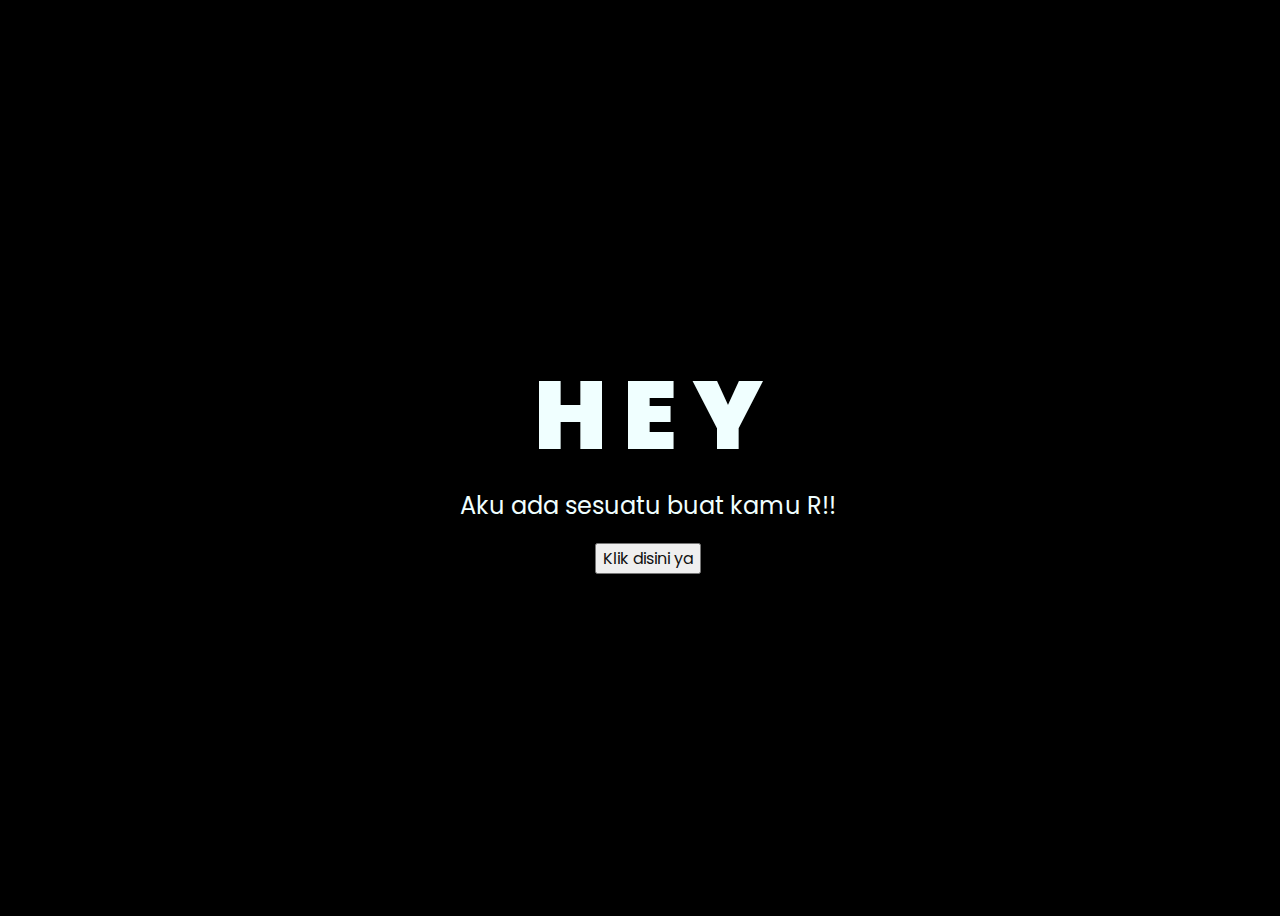
<file: love/index.html>
<!DOCTYPE html>
<html lang="en">
<head>
    <meta charset="UTF-8">
    <meta http-equiv="X-UA-Compatible" content="IE=edge">
    <meta name="viewport" content="width=device-width, initial-scale=1.0">
    <link rel="stylesheet" href="css/style.css">
    <link rel="icon" href="img/flowers.png" type="image/x-icon">
    <title>Love</title>
    <link rel="shortcut icon" href="love/img/1.jpeg" type="image/x-icon">
</head>
<body>
    <div class="greetings">
    <!-- silahkan menambah kata sesuai keinginan dengan <span>text...</span -->
        <span>H</span>
        <span>E</span>
        <span>Y</span>
    </div>
    <div class="description">
        <span>Aku ada sesuatu buat kamu R!!</span>
    </div>
    <div class="button">
        <button>
            <a href="love/index.html">Klik disini ya</a>
        </button>
        
    </div>
</body>
</html>
</file>
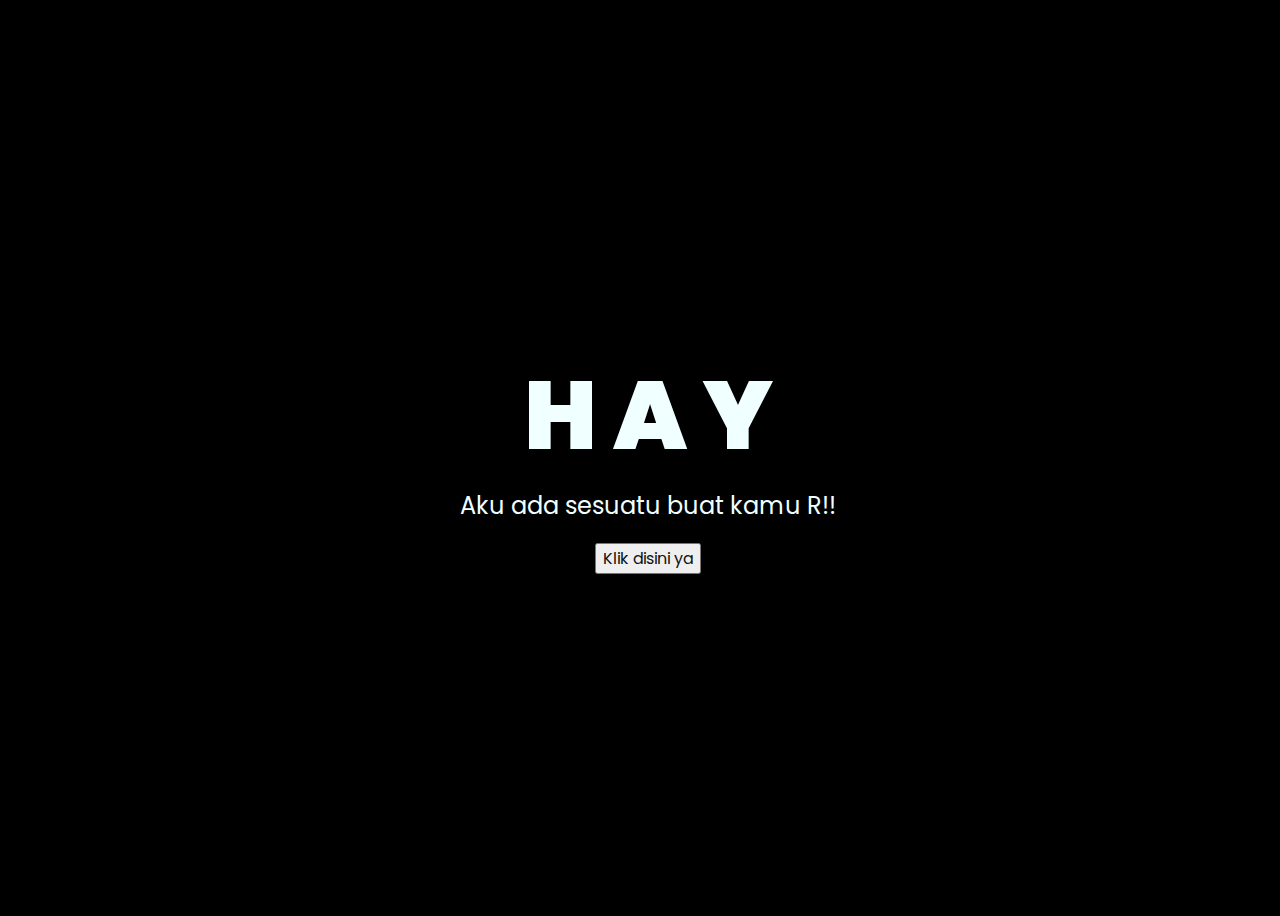
<file: lovee/index.html>
<!DOCTYPE html>
<html lang="en">
<head>
    <meta charset="UTF-8">
    <meta http-equiv="X-UA-Compatible" content="IE=edge">
    <meta name="viewport" content="width=device-width, initial-scale=1.0">
    <link rel="stylesheet" href="css/style.css">
    <link rel="icon" href="img/flowers.png" type="image/x-icon">
    <title>love Lights</title>
    <link rel="shortcut icon" href="lovee/img/1.jpeg" type="image/x-icon">
</head>
<body>
    <div class="greetings">
    <!-- silahkan menambah kata sesuai keinginan dengan <span>text...</span -->
        <span>H</span>
        <span>A</span>
        <span>Y</span>
    </div>
    <div class="description">
        <span>Aku ada sesuatu buat kamu R!!</span>
    </div>
    <div class="button">
        <button>
            <a href="lovee/index.html">Klik disini ya</a>
        </button>
        
    </div>
</body>
</html>
</file>
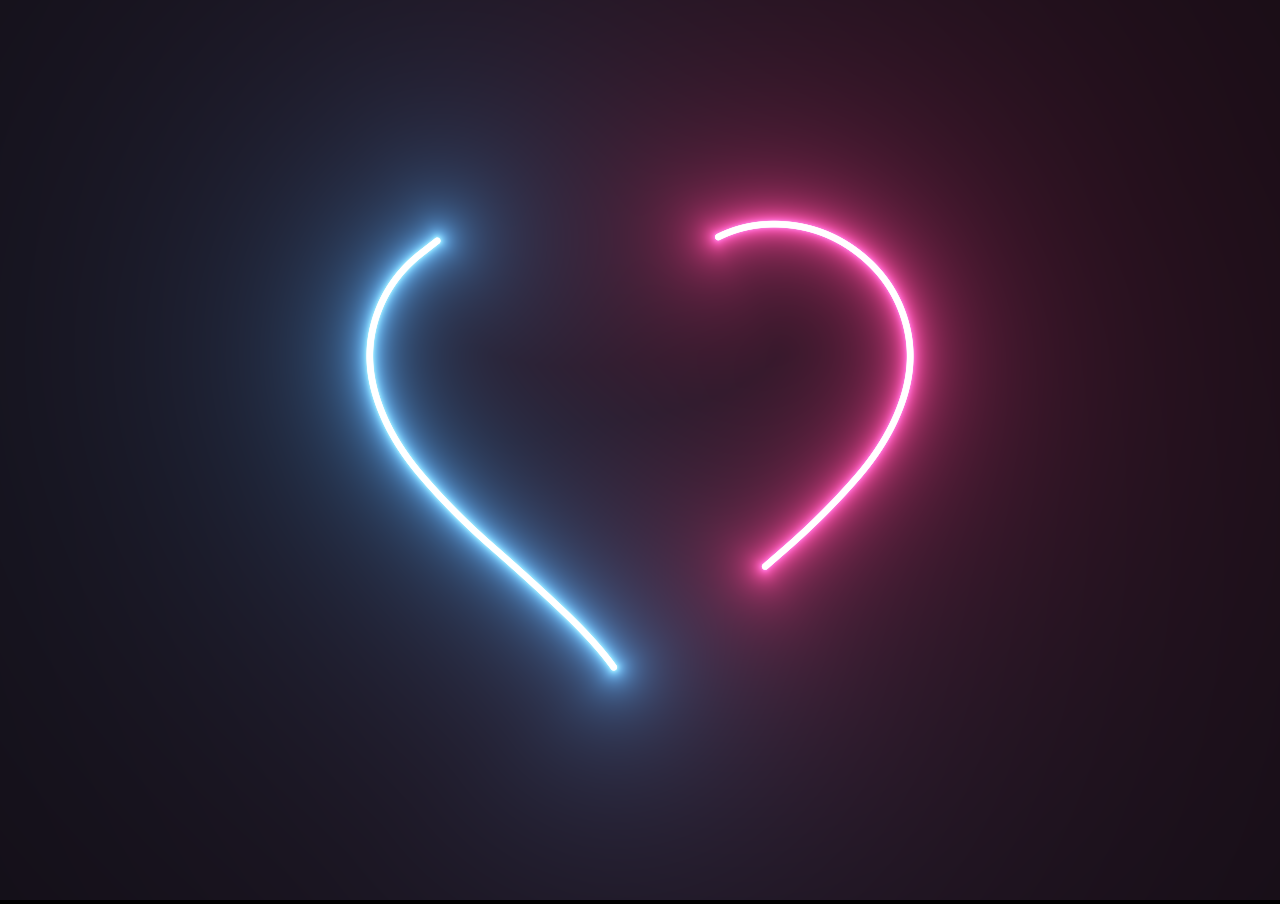
<file: lovee/lovee/index.html>
<!DOCTYPE html>
<html lang="en">
<head>
    <meta charset="UTF-8">
    <meta name="viewport" content="width=device-width, initial-scale=1.0">
    <title>love light</title>
    <link rel="stylesheet" href="style.css">
    <link rel="shortcut icon" href="img/1.jpeg" type="image/x-icon">
</head>
<body>
    
        <canvas id="canvas" width="1400" height="600"></canvas>
      
        <script src="script.js"></script>
</body>
</html>
</file>
<file: love/css/style.css>
@import url('https://fonts.googleapis.com/css2?family=Poppins:ital,wght@0,500;1,900&display=swap');
*{
    font-family: 'Poppins',cursive;
}
body{
    color: azure;
    width: 100%;
    height: 100vh;
    display: flex;
    flex-direction: column;
    align-items: center;
    justify-content: center;
    background-color: black;
}
.greetings{
    font-size: 6rem;
    font-weight: 900;
}
.greetings > span{
    animation: glow 2.5s ease-in-out infinite;
}
@keyframes glow{
    0%, 100%{
        color: #fff;
        text-shadow: 0 0 12px #39c6d6, 0 0 50px #39c6d6, 0 0 100px #39c6d6;
    }
    10%, 90%{
        color: #111;
        text-shadow: none;
    }
}
.greetings > span:nth-child(2){
    animation-delay: .2s ;
}
.greetings > span:nth-child(3){
    animation-delay: .4s ;
}
.greetings > span:nth-child(4){
    animation-delay: .6s;
}
.greetings > span:nth-child(5){
    animation-delay: .8s;
}

.description{
    font-size: 1.5rem;
    margin-bottom: 20px;
}

.button a{
    text-decoration: none;
    font-size: 1rem;
    color: #111;
}

@media screen and (max-width:574px){
    .greetings{
        display: block;
        font-size: 3rem;
        font-weight: 500;
        text-align: center;
    }
    .description{
        font-size: 1rem;
    }
    
    .button a{
        font-size: .5rem;
    }
}
</file>
<file: lovee/css/style.css>
@import url('https://fonts.googleapis.com/css2?family=Poppins:ital,wght@0,500;1,900&display=swap');
*{
    font-family: 'Poppins',cursive;
}
body{
    color: azure;
    width: 100%;
    height: 100vh;
    display: flex;
    flex-direction: column;
    align-items: center;
    justify-content: center;
    background-color: black;
}
.greetings{
    font-size: 6rem;
    font-weight: 900;
}
.greetings > span{
    animation: glow 2.5s ease-in-out infinite;
}
@keyframes glow{
    0%, 100%{
        color: #fff;
        text-shadow: 0 0 12px #39c6d6, 0 0 50px #39c6d6, 0 0 100px #39c6d6;
    }
    10%, 90%{
        color: #111;
        text-shadow: none;
    }
}
.greetings > span:nth-child(2){
    animation-delay: .2s ;
}
.greetings > span:nth-child(3){
    animation-delay: .4s ;
}
.greetings > span:nth-child(4){
    animation-delay: .6s;
}
.greetings > span:nth-child(5){
    animation-delay: .8s;
}

.description{
    font-size: 1.5rem;
    margin-bottom: 20px;
}

.button a{
    text-decoration: none;
    font-size: 1rem;
    color: #111;
}

@media screen and (max-width:574px){
    .greetings{
        display: block;
        font-size: 3rem;
        font-weight: 500;
        text-align: center;
    }
    .description{
        font-size: 1rem;
    }
    
    .button a{
        font-size: .5rem;
    }
}
</file>
<file: lovee/lovee/style.css>
body {
    background-color: #000;    
    margin: 0;
    overflow: hidden;
    background-repeat: no-repeat;
  }
</file>
